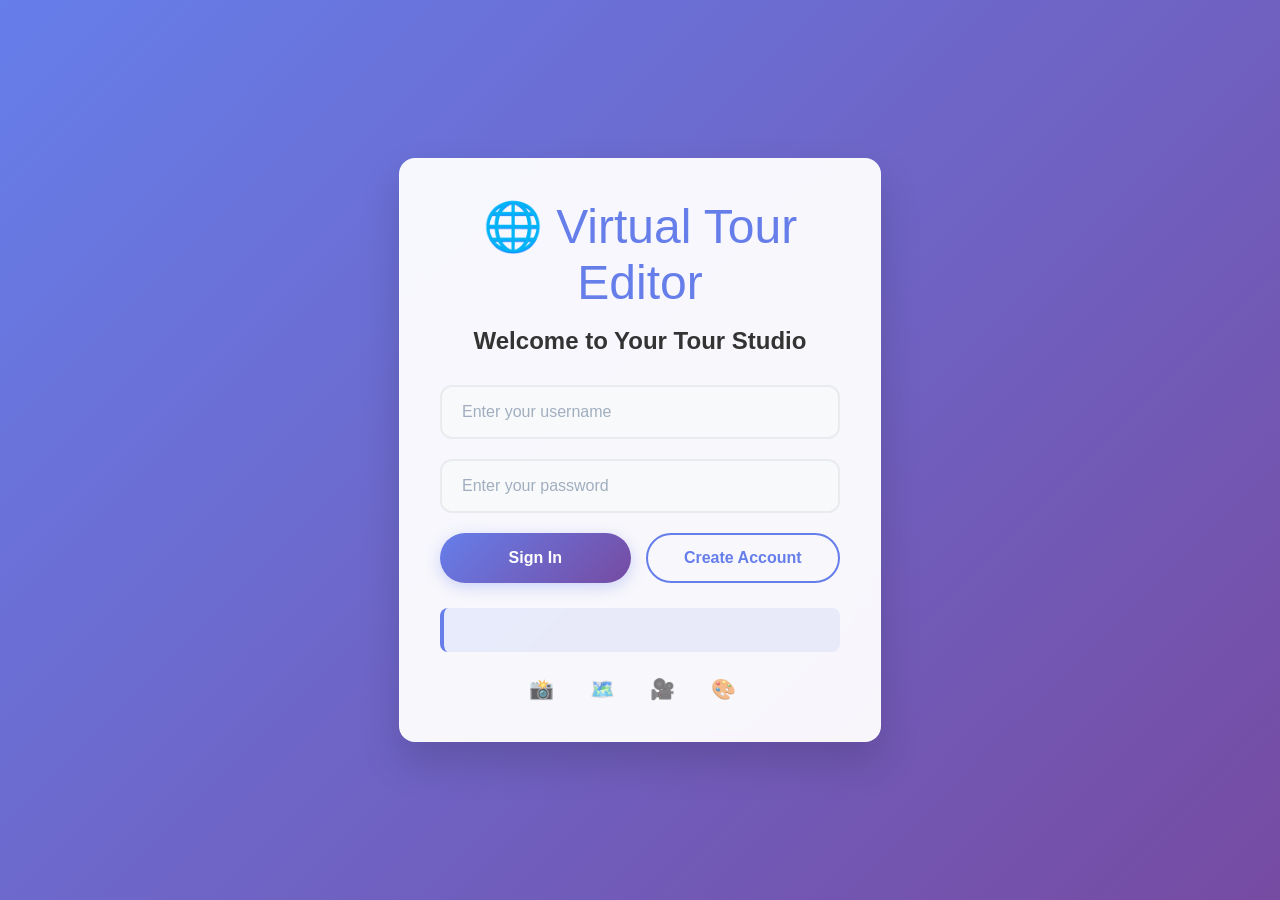
<file: static/login.html>
<!DOCTYPE html>
<html lang="en">
  <head>
    <meta charset="UTF-8" />
    <meta name="viewport" content="width=device-width, initial-scale=1.0" />
    <title>Virtual Tour Editor - Login</title>
    <link rel="stylesheet" href="/static/css/login.css">
  </head>
  <body>
    <div class="login-container">
      <div class="logo">
        🌐 Virtual Tour Editor
      </div>
      <h1>Welcome to Your Tour Studio</h1>
      
      <input type="text" id="username" placeholder="Enter your username" class="input-field" required />
      <input type="password" id="password" placeholder="Enter your password" class="input-field" required />
      
      <div class="button-group">
        <button class="login-btn" onclick="login()">Sign In</button>
        <button class="register-btn" onclick="registerUser()">Create Account</button>
      </div>
      
      <div id="message"></div>
      
      <div class="tour-icons">
        📸 🗺️ 🎥 🎨
      </div>
    </div>

    <script src="/static/js/app-base.js"></script>
    <script src="/static/js/login.js"></script>
  </body>
</html>
</file>
<file: static/css/login.css>
/**
 * Virtual Tour Editor - Login Styles
 */

body {
  font-family: 'Segoe UI', Tahoma, Geneva, Verdana, sans-serif;
  background: linear-gradient(135deg, #667eea 0%, #764ba2 100%);
  color: #333;
  margin: 0;
  padding: 0;
  height: 100vh;
  display: flex;
  justify-content: center;
  align-items: center;
}

.login-container {
  background: rgba(255, 255, 255, 0.95);
  border-radius: 16px;
  padding: 40px;
  width: 400px;
  box-shadow: 0 20px 40px rgba(0, 0, 0, 0.15);
  text-align: center;
  backdrop-filter: blur(10px);
  border: 1px solid rgba(255, 255, 255, 0.2);
}

h1 {
  color: #333;
  margin-bottom: 30px;
  font-size: 24px;
  font-weight: 600;
}

.input-field {
  width: 100%;
  padding: 16px 20px;
  margin-bottom: 20px;
  box-sizing: border-box;
  background-color: #f8f9fa;
  color: #333;
  border: 2px solid #e9ecef;
  border-radius: 12px;
  font-size: 16px;
  transition: all 0.3s ease;
}

.input-field:focus {
  outline: none;
  border-color: #667eea;
  background-color: white;
  box-shadow: 0 0 0 3px rgba(102, 126, 234, 0.1);
}

.input-field::placeholder {
  color: #a0aec0;
}

.button-group {
  display: flex;
  gap: 15px;
  margin-bottom: 25px;
}

.login-btn {
  background: linear-gradient(135deg, #667eea, #764ba2);
  color: white;
  border: none;
  padding: 14px 28px;
  border-radius: 25px;
  cursor: pointer;
  font-weight: 600;
  font-size: 16px;
  transition: all 0.3s ease;
  flex: 1;
  box-shadow: 0 4px 15px rgba(102, 126, 234, 0.3);
}

.login-btn:hover {
  transform: translateY(-2px);
  box-shadow: 0 8px 25px rgba(102, 126, 234, 0.4);
}

.register-btn {
  background: transparent;
  color: #667eea;
  border: 2px solid #667eea;
  padding: 14px 28px;
  border-radius: 25px;
  cursor: pointer;
  font-weight: 600;
  font-size: 16px;
  transition: all 0.3s ease;
  flex: 1;
}

.register-btn:hover {
  background: #667eea;
  color: white;
  transform: translateY(-2px);
  box-shadow: 0 8px 25px rgba(102, 126, 234, 0.2);
}

#message {
  margin: 20px 0;
  padding: 12px 16px;
  border-radius: 8px;
  font-size: 14px;
  min-height: 20px;
  background: rgba(102, 126, 234, 0.1);
  border-left: 4px solid #667eea;
  color: #667eea;
  font-weight: 500;
}

.logo {
  font-size: 48px;
  margin-bottom: 10px;
  color: #667eea;
  display: flex;
  align-items: center;
  justify-content: center;
  gap: 10px;
}

.tour-icons {
  margin-top: 25px;
  font-size: 20px;
  letter-spacing: 15px;
  color: #a0aec0;
  opacity: 0.7;
}

.divider {
  margin: 25px 0;
  text-align: center;
  position: relative;
}

.divider::before {
  content: '';
  position: absolute;
  top: 50%;
  left: 0;
  right: 0;
  height: 1px;
  background: linear-gradient(to right, transparent, #e2e8f0, transparent);
}

.divider span {
  background: rgba(255, 255, 255, 0.95);
  padding: 0 20px;
  color: #a0aec0;
  font-size: 14px;
  position: relative;
}

@media (max-width: 480px) {
  .login-container {
    width: 90%;
    padding: 30px 20px;
  }
  
  .button-group {
    flex-direction: column;
  }
  
  h1 {
    font-size: 20px;
  }
  
  .logo {
    font-size: 36px;
  }
}
</file>
